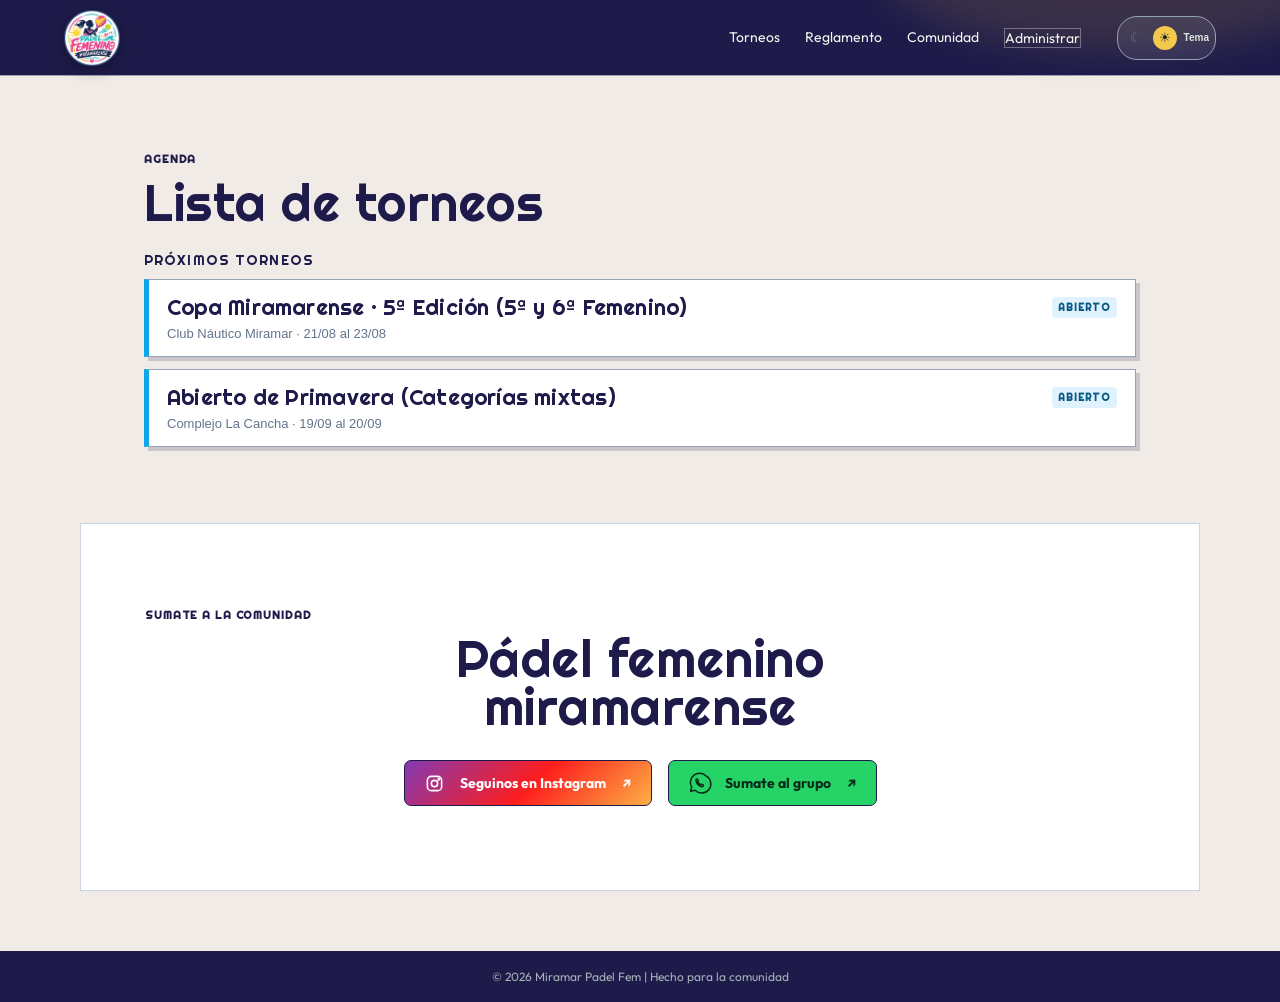
<file: index.html>
<!doctype html>
<html lang="es">
  <head>
    <meta charset="UTF-8" />
    <meta name="viewport" content="width=device-width, initial-scale=1.0" />
    <meta name="description" content="Miramar Padel Fem: noticias, torneos, resultados y comunidad." />
    <meta property="og:title" content="Miramar Padel Fem" />
    <meta property="og:description" content="La comunidad del pádel femenino de Miramar." />
    <meta property="og:type" content="website" />
    <title>Miramar Padel Fem</title>
    <link rel="preconnect" href="https://fonts.googleapis.com">
    <link rel="preconnect" href="https://fonts.gstatic.com" crossorigin>
    <link href="https://fonts.googleapis.com/css2?family=Outfit:wght@400;500;600;700&family=Righteous&display=swap" rel="stylesheet">
    <script>!function(){try{var t=localStorage.getItem('theme');document.documentElement.dataset.theme=t||(matchMedia('(prefers-color-scheme: dark)').matches?'dark':'light')}catch(e){document.documentElement.dataset.theme='light'}}()</script>
    <link rel="stylesheet" href="styles.css" />
    <link rel="stylesheet" href="mobile.css" />
    <link rel="stylesheet" href="retro-theme.css" />
  </head>
  <body>
    <header class="site-header">
      <div class="header__glow"></div>
      <a class="brand" href="#inicio" aria-label="Miramar Pádel Femenino, inicio">
        <img class="brand__logo" src="logo-cropped.png" alt="Miramar Pádel Femenino" />
      </a>
      <nav class="main-nav" aria-label="Navegación principal">
        <a href="#torneos">Torneos</a><a href="reglamento_oficial_continuo.pdf" target="_blank" rel="noopener">Reglamento</a><a href="#comunidad">Comunidad</a><a class="admin-access" href="admin.html">Administrar</a>
      </nav>
      <button class="theme-toggle" type="button" aria-label="Cambiar tema" aria-pressed="false"><span class="theme-icon theme-icon--moon">☾</span><span class="theme-icon theme-icon--sun">☀</span><span class="theme-label">Tema</span></button><button class="menu-button" type="button" aria-label="Abrir menú">☰</button>
    </header>

    <main id="inicio">
      <section id="torneos" class="section section--tournaments">
        <div class="section-heading"><div><p class="kicker">AGENDA</p><h2>Lista de torneos</h2></div></div>
        <div class="tournament-list" id="tournament-list"></div>
      </section>

      <section id="comunidad" class="community"><p class="kicker">SUMATE A LA COMUNIDAD</p><h2>Pádel femenino<br />miramarense</h2><div class="community__actions"><a class="button button--instagram" href="https://www.instagram.com/padelfemeninomiramarense/" target="_blank" rel="noreferrer" aria-label="Seguinos en Instagram: @padelfemeninomiramarense"><svg aria-hidden="true" viewBox="0 0 24 24"><rect x="3" y="3" width="18" height="18" rx="5"/><circle cx="12" cy="12" r="4"/><circle cx="17.5" cy="6.5" r="1"/></svg>Seguinos en Instagram <span>↗</span></a><a class="button button--whatsapp" href="https://chat.whatsapp.com/DDPuQjg8KxZAtFpxF5u22q" target="_blank" rel="noreferrer" aria-label="Sumate al grupo de WhatsApp"><svg aria-hidden="true" viewBox="0 0 24 24"><path d="M20.5 3.5A11 11 0 0 0 3.2 16.8L2 22l5.3-1.2A11 11 0 1 0 20.5 3.5Z"/><path d="M8.5 7.8c.2-.5.4-.5.7-.5h.6c.2 0 .4.1.5.4l.8 1.8c.1.2.1.4 0 .6l-.5.7c.7 1.4 1.8 2.5 3.2 3.2l.7-.5c.2-.1.4-.1.6 0l1.8.8c.3.1.4.3.4.5v.6c0 .3-.1.5-.5.7-.6.3-1.4.4-2.3.1-2.8-.9-5-3.1-5.9-5.9-.3-.9-.2-1.7.1-2.3Z"/></svg>Sumate al grupo <span>↗</span></a></div></section>
    </main>
    <footer><span>© 2026 Miramar Padel Fem | Hecho para la comunidad</span></footer><dialog id="tournament-dialog" class="tournament-dialog"><button class="dialog__close" aria-label="Cerrar">×</button><p class="kicker">TORNEO</p><h2 id="dialog-title"></h2><div id="detail-pages" class="detail-pages"></div></dialog>
<script src="vendor/supabase.js"></script><script src="tournament-engine.js"></script><script src="app.js"></script><script src="public-results.js"></script><script src="mobile-ui.js"></script>
  </body>
</html>
</file>
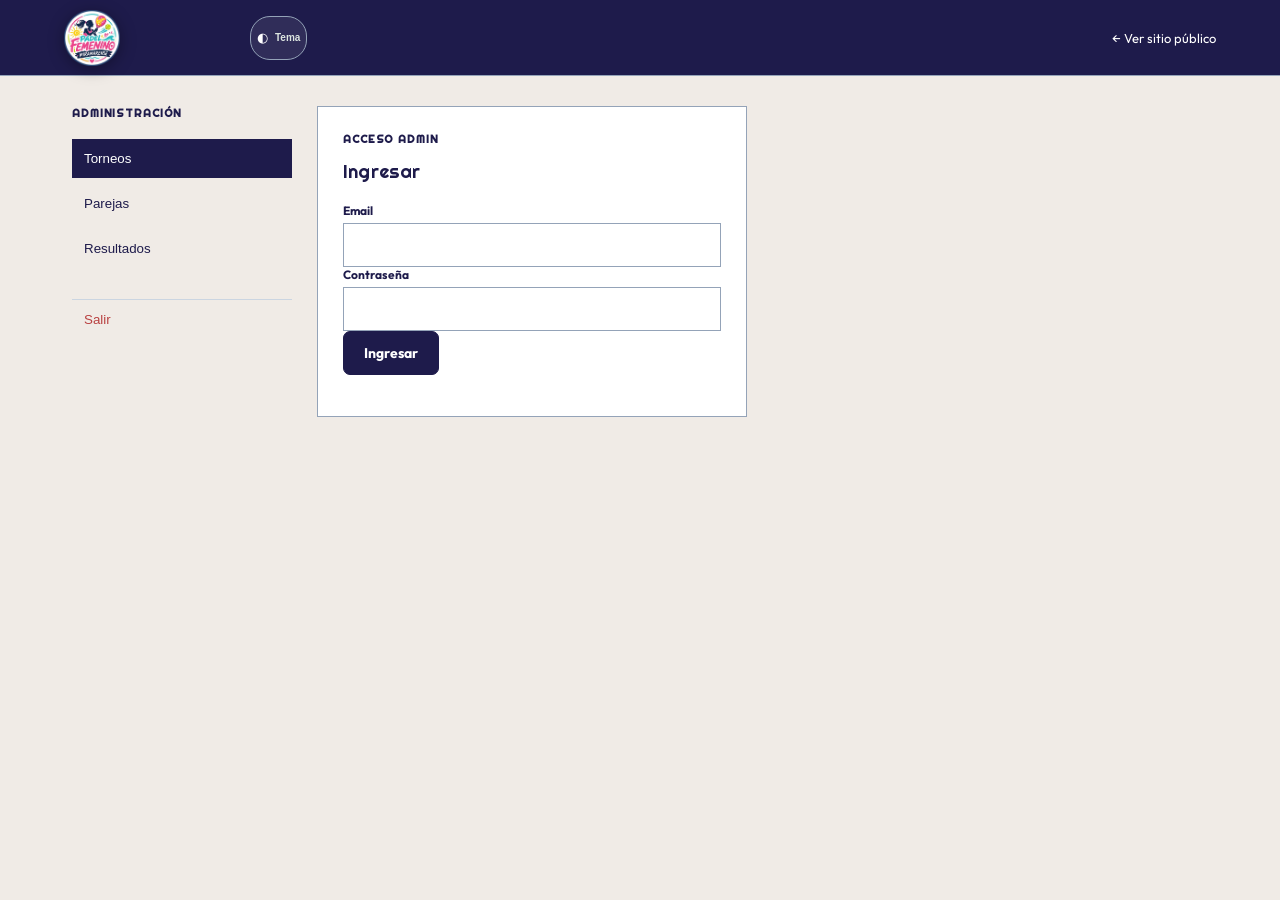
<file: admin.html>
<!doctype html><html lang="es"><head><meta charset="UTF-8"><meta name="viewport" content="width=device-width,initial-scale=1.0"><title>Admin · Miramar Pádel Femenino</title><link rel="preconnect" href="https://fonts.googleapis.com"><link rel="preconnect" href="https://fonts.gstatic.com" crossorigin><link href="https://fonts.googleapis.com/css2?family=Outfit:wght@400;500;600;700&family=Righteous&display=swap" rel="stylesheet"><script>!function(){try{var t=localStorage.getItem('theme');document.documentElement.dataset.theme=t||(matchMedia('(prefers-color-scheme: dark)').matches?'dark':'light')}catch(e){document.documentElement.dataset.theme='light'}}()</script><link rel="stylesheet" href="styles.css"><link rel="stylesheet" href="admin.css"><link rel="stylesheet" href="results.css"><link rel="stylesheet" href="retro-theme.css"></head><body class="admin-page"><header class="site-header"><a class="brand" href="index.html"><img class="brand__logo" src="logo-cropped.png" alt="Miramar Pádel Femenino"></a><button id="admin-theme-toggle" class="theme-toggle" type="button" aria-pressed="false" aria-label="Cambiar tema">◐ <span class="theme-label">Tema</span></button><a class="admin-back" href="index.html">← Ver sitio público</a></header><main class="admin-layout"><aside class="admin-sidebar"><p class="kicker">ADMINISTRACIÓN</p><button class="admin-tab active" data-tab="tournaments">Torneos</button><button class="admin-tab" data-tab="pairs">Parejas</button><button class="admin-tab" data-tab="results">Resultados</button><button id="signout" class="admin-signout">Salir</button></aside><section id="admin-app" class="admin-workspace"></section></main><dialog id="result-confirm-dialog" class="result-confirm-dialog" aria-labelledby="result-confirm-title"><h2 id="result-confirm-title">Confirmar resultado</h2><p id="result-confirm-details"></p><form method="dialog"><button class="button button--cancel" value="cancel">Volver a editar</button><button class="button button--primary" type="button" data-confirm-result>Confirmar resultado</button></form></dialog><dialog id="tournament-modal" class="tournament-dialog"></dialog><dialog id="match-modal" class="tournament-dialog"></dialog><dialog id="results-modal" class="tournament-dialog"></dialog><dialog id="player-modal" class="tournament-dialog"></dialog><script src="vendor/supabase.js"></script><script src="tournament-engine.js"></script><script src="admin.js"></script></body></html>
</file>
<file: styles.css>
@import url('https://fonts.googleapis.com/css2?family=DM+Sans:wght@400;500;600;700&family=Playfair+Display:ital,wght@0,700;0,800;1,700;1,800&display=swap');
@import url('results.css');
@import url('public.css');
:root{--ink:#0d1b2a;--green:#19784a;--green-light:#2ca968;--gold:#d4af37;--cream:#f6f5f0;--paper:#fff;--muted:#64706a;--line:#dfe5dd}*{box-sizing:border-box}html{scroll-behavior:smooth}body{margin:0;background:var(--cream);color:var(--ink);font-family:'DM Sans',sans-serif}.site-header{min-height:76px;padding:0 max(22px,5vw);background:var(--ink);display:flex;align-items:center;gap:36px;color:#fff;position:relative;overflow:hidden}.header__glow{position:absolute;width:480px;height:180px;right:-80px;top:-130px;border-radius:50%;background:#d4af3726;filter:blur(18px)}.brand{color:white;text-decoration:none;display:flex;align-items:center;gap:9px;line-height:.9;font-size:13px;font-weight:600;letter-spacing:.12em;z-index:1}.brand strong{color:var(--gold);font-size:18px;letter-spacing:.06em}.brand__ball{font-size:33px;color:var(--gold);text-shadow:0 0 16px #d4af3777}.main-nav{margin-left:auto;display:flex;gap:25px;z-index:1}.main-nav a,footer a{color:#f5f5ef;text-decoration:none;font-size:14px}.main-nav a:hover{color:var(--gold)}.menu-button{display:none;margin-left:auto;background:none;border:0;color:white;font-size:22px}.hero{max-width:1160px;margin:auto;padding:90px max(22px,5vw) 78px;position:relative;overflow:hidden}.kicker{font-size:11px;font-weight:700;letter-spacing:.16em;color:var(--green);margin:0 0 13px}.hero h1,.section h2,.community h2{font-family:'Playfair Display',serif;font-size:clamp(45px,7vw,82px);line-height:.94;margin:0;letter-spacing:-.045em}.hero h1 em{color:var(--green);font-weight:700}.hero__intro{max-width:445px;color:var(--muted);font-size:17px;line-height:1.6;margin:28px 0}.button{min-height:44px;display:inline-flex;align-items:center;justify-content:center;gap:16px;border-radius:3px;padding:12px 20px;font-weight:700;text-decoration:none;font-size:14px;transition:.2s}.button--primary{background:var(--green);color:white}.button--primary:hover{background:var(--green-light);transform:translateY(-2px)}.button--outline{border:1px solid var(--green);color:var(--green)}.button--outline:hover{background:var(--green);color:white}.button--small{min-height:44px;padding:8px 16px;font-size:13px;border-radius:4px;font-weight:700;cursor:pointer;border:1px solid transparent;display:inline-flex;align-items:center;justify-content:center}.button--blue{background:#1976d2;border:1px solid #1565c0;color:#fff}.button--blue:hover{background:#1565c0;color:#fff}.button--blue-outline{background:color-mix(in srgb,#1976d2 12%,var(--paper));border:1px solid #1976d2;color:#1976d2}.button--blue-outline:hover{background:#1976d2;color:#fff}.button--cancel{background:transparent;border:1px solid var(--muted);color:var(--muted)}.button--cancel:hover{background:var(--muted);color:#fff}.hero__court{position:absolute;right:-120px;top:55px;width:530px;height:400px;border:2px solid #19784a20;border-radius:50%;transform:rotate(-25deg)}.hero__court span{position:absolute;background:#19784a18}.hero__court span:nth-child(1){height:100%;width:2px;left:50%}.hero__court span:nth-child(2){width:100%;height:2px;top:50%}.hero__court span:nth-child(3){width:65%;height:65%;border:2px solid #19784a18;border-radius:50%;background:none;left:17.5%;top:17.5%}.edition-bar{background:var(--ink);color:white;display:flex;justify-content:center;gap:min(9vw,120px);padding:20px;position:relative}.edition-bar p{margin:0;font-size:14px}.edition-bar span{display:block;color:var(--gold);font-size:10px;letter-spacing:.1em;margin-bottom:5px}.section{max-width:1160px;margin:auto;padding:92px max(22px,5vw)}.section-heading{display:flex;align-items:end;justify-content:space-between;gap:20px;margin-bottom:30px}.section-heading h2,.results-section h2{font-size:43px}.section-heading a{color:var(--green);font-size:14px;font-weight:700}.feature-tournament{background:white;box-shadow:0 4px 22px #0d1b2a0c;border-top:4px solid var(--green);padding:30px;display:grid;grid-template-columns:115px 1fr auto;gap:27px;align-items:center}.feature-tournament__date{display:flex;align-items:center;gap:12px;color:var(--green);border-right:1px solid var(--line)}.feature-tournament__date b{font-family:'Playfair Display',serif;font-size:58px}.feature-tournament__date span{font-size:12px;font-weight:700;line-height:1.3}.tag{font-size:10px;letter-spacing:.1em;font-weight:700;padding:5px 7px}.tag--open{background:#e7f6e9;color:var(--green)}.feature-tournament h3,.news-card h3{font-family:'Playfair Display',serif;font-size:28px;margin:10px 0 7px;letter-spacing:-.02em}.feature-tournament p{color:var(--muted);margin:0}.feature-tournament ul{display:flex;gap:16px;padding:0;margin:16px 0 0;list-style:none;flex-wrap:wrap;font-size:12px;font-weight:600}.feature-tournament li::before{content:'●';color:var(--gold);margin-right:5px}.news-section{padding-top:15px}.news-grid{display:grid;grid-template-columns:1.45fr 1fr 1fr;gap:16px}.news-card{background:white}.news-card__image{height:205px;position:relative}.news-card--lead .news-card__image{height:290px}.image--players{background:linear-gradient(145deg,#163725,#288353 58%,#d4af37);}.image--players span{position:absolute;left:15px;bottom:15px;background:var(--gold);padding:6px 9px;font-size:10px;font-weight:700}.image--court{background:linear-gradient(130deg,#0d1b2a 0 43%,#25a868 43% 51%,#113e29 51%);}.image--sunset{background:linear-gradient(155deg,#d4af37,#ea9b4a 45%,#1a7a4a 46%,#0d1b2a)}.news-card__body{padding:17px}.news-card__body p{font-size:10px;letter-spacing:.08em;color:var(--muted);font-weight:700;margin:0}.news-card h3{font-size:22px;line-height:1.08;margin:10px 0 18px}.news-card a{color:var(--green);font-size:13px;font-weight:700}.results-section{background:var(--ink);max-width:none;color:white;display:grid;grid-template-columns:1fr 1.2fr;gap:60px;padding-left:max(22px,calc((100vw - 1040px)/2));padding-right:max(22px,calc((100vw - 1040px)/2))}.results-section .kicker{color:var(--gold)}.results-section h2{color:white}.results-section>div>p:last-child{color:#b7c2ca}.podium{display:grid;grid-template-columns:1fr 1fr;gap:13px}.podium article{background:#ffffff0d;border:1px solid #ffffff22;padding:20px}.podium span{font-family:'Playfair Display',serif;color:var(--gold);font-size:36px}.podium p{color:#d2d9d2;font-size:12px}.podium h3{font-family:'Playfair Display',serif;font-size:25px;margin:7px 0}.podium small{color:var(--gold);font-weight:700;font-size:10px;letter-spacing:.12em}.community{max-width:1160px;margin:auto;padding:110px max(22px,5vw);text-align:center}.community h2{font-size:52px;margin-bottom:29px}.community .kicker{color:var(--gold)}footer{background:#0a1622;color:#a6b1b8;padding:24px max(22px,5vw);display:flex;justify-content:space-between;font-size:12px}footer a{color:var(--gold)}@media(max-width:720px){.main-nav{display:none}.menu-button{display:block}.hero{padding-top:65px}.hero__court{opacity:.6}.edition-bar{justify-content:flex-start;gap:20px;overflow:auto}.edition-bar p{min-width:145px}.section{padding-top:65px;padding-bottom:65px}.feature-tournament{grid-template-columns:1fr;gap:18px}.feature-tournament__date{border:0}.news-grid,.results-section{grid-template-columns:1fr}.news-card--lead .news-card__image{height:230px}.section-heading{align-items:start;flex-direction:column}.community{padding:80px 22px}.community h2{font-size:43px}footer{gap:12px;flex-wrap:wrap}}
.theme-toggle{background:#ffffff14;border:1px solid #ffffff44;border-radius:20px;color:white;padding:7px 10px;z-index:1;cursor:pointer}.tournament-list{display:grid;gap:16px}.tournament-dialog{width:min(100%,760px);padding:0;border:0;background:var(--cream);color:var(--ink)}.tournament-dialog::backdrop{background:#07111ddd}.tournament-dialog> .kicker,.tournament-dialog>h2{margin-left:25px;margin-right:25px}.tournament-dialog>.kicker{margin-top:38px}.tournament-dialog>h2{font-family:'Playfair Display',serif;font-size:34px;line-height:1;margin-top:0}.dialog__close{position:absolute;right:15px;top:12px;border:0;background:none;font-size:32px;color:var(--ink);cursor:pointer}.detail-pages{display:flex;overflow-x:auto;scroll-snap-type:x mandatory;margin-top:25px}.detail-pages section{min-width:100%;scroll-snap-align:start;padding:25px 25px 40px;border-top:1px solid var(--line)}.detail-pages h3{font-family:'Playfair Display',serif;font-size:27px;margin:10px 0}.detail-pages p{line-height:1.7;color:var(--muted)}.pairs-list{list-style:none;padding:0}.pairs-list li{padding:13px 0;border-bottom:1px solid var(--line)}.pairs-list b{color:var(--green);display:inline-block;width:35px}@media(max-width:720px){.theme-toggle{margin-left:auto}.menu-button{margin-left:0}}
html[data-theme='dark']{--cream:#101b1c;--paper:#182627;--ink:#edf2ed;--muted:#b5c2bb;--line:#30423e}html[data-theme='dark'] .feature-tournament,html[data-theme='dark'] .news-card{background:var(--paper)}html[data-theme='dark'] .tournament-dialog{background:var(--cream)}html[data-theme='dark'] .dialog__close{color:var(--ink)}
.brand__logo{display:block;width:150px;max-height:56px;object-fit:contain;object-position:left center;filter:drop-shadow(0 3px 8px rgba(0,0,0,.35))}@media(max-width:420px){.brand__logo{width:126px;max-height:50px}}
/* Dark theme contrast corrections */
html[data-theme='dark'] .hero,html[data-theme='dark'] .section,html[data-theme='dark'] .community{color:var(--ink)}
html[data-theme='dark'] .feature-tournament,html[data-theme='dark'] .news-card{background:#182627;color:#edf2ed;box-shadow:0 4px 22px #00000040}
html[data-theme='dark'] .feature-tournament h3,html[data-theme='dark'] .news-card h3,html[data-theme='dark'] .feature-tournament li{color:#edf2ed}
html[data-theme='dark'] .feature-tournament p,html[data-theme='dark'] .news-card__body p,html[data-theme='dark'] .detail-pages p{color:#b5c2bb}
html[data-theme='dark'] .news-card a,html[data-theme='dark'] .section-heading a,html[data-theme='dark'] .button--outline{color:#70df9f}
html[data-theme='dark'] .button--outline{border-color:#70df9f}
html[data-theme='dark'] .tag--open{background:#173d2a;color:#91ecb5}
html[data-theme='dark'] .tournament-dialog{background:#101b1c;color:#edf2ed}
html[data-theme='dark'] .tournament-dialog .kicker,html[data-theme='dark'] .detail-pages small{color:#91ecb5}
html[data-theme='dark'] .dialog__close{color:#edf2ed}
html[data-theme='dark'] .pairs-list li{border-color:#30423e;color:#edf2ed}
html[data-theme='dark'] .community .kicker{color:#e8cc6a}
/* Explicit toggle state and high-priority dark contrast */
.theme-toggle{display:flex;align-items:center;gap:5px}.theme-icon{width:24px;height:24px;display:grid;place-items:center;border-radius:50%;color:#aab6b3;transition:.2s}.theme-label{font-size:10px;font-weight:700;margin-left:2px;color:#dce5e0}.theme-toggle[aria-pressed='false'] .theme-icon--sun{background:#f3c84b;color:#182026}.theme-toggle[aria-pressed='true'] .theme-icon--moon{background:#70df9f;color:#10201a}.theme-toggle[aria-pressed='true'] .theme-icon--sun,.theme-toggle[aria-pressed='false'] .theme-icon--moon{opacity:.45}
html[data-theme='dark'] body{background:#101b1c!important;color:#edf2ed!important}html[data-theme='dark'] .feature-tournament,html[data-theme='dark'] .news-card,html[data-theme='dark'] .tournament-dialog{background:#182627!important;color:#edf2ed!important}html[data-theme='dark'] .feature-tournament h3,html[data-theme='dark'] .news-card h3,html[data-theme='dark'] .news-card__body,html[data-theme='dark'] .feature-tournament__content,html[data-theme='dark'] .detail-pages section{color:#edf2ed!important}html[data-theme='dark'] .feature-tournament p,html[data-theme='dark'] .news-card__body p,html[data-theme='dark'] .detail-pages p{color:#b5c2bb!important}html[data-theme='dark'] .section-heading a,html[data-theme='dark'] .news-card a,html[data-theme='dark'] .button--outline{color:#91ecb5!important}
/* Dark mode: dark surfaces only. Keep the structural ink token dark. */
html[data-theme='dark']{--ink:#0d1b2a!important;--cream:#101b1c!important;--paper:#182627!important;--muted:#b5c2bb!important;--line:#30423e!important}
html[data-theme='dark'] body,html[data-theme='dark'] .hero,html[data-theme='dark'] .section,html[data-theme='dark'] .community{background:#101b1c!important;color:#edf2ed!important}
html[data-theme='dark'] .site-header,html[data-theme='dark'] .edition-bar,html[data-theme='dark'] .results-section,html[data-theme='dark'] footer{background:#0d1b2a!important;color:#edf2ed!important}
html[data-theme='dark'] .feature-tournament,html[data-theme='dark'] .news-card,html[data-theme='dark'] .tournament-dialog{background:#182627!important;color:#edf2ed!important}
html[data-theme='dark'] .hero h1,html[data-theme='dark'] .section h2,html[data-theme='dark'] .community h2,html[data-theme='dark'] .feature-tournament h3,html[data-theme='dark'] .news-card h3,html[data-theme='dark'] .detail-pages h3,html[data-theme='dark'] .detail-pages section{color:#edf2ed!important}
html[data-theme='dark'] .hero__intro,html[data-theme='dark'] .feature-tournament p,html[data-theme='dark'] .news-card__body p,html[data-theme='dark'] .detail-pages p{color:#b5c2bb!important}
/* Button variants must always define their own surface; never inherit browser white. */
.button--outline{background:transparent!important}
html[data-theme='dark'] .button--primary{background:#19784a!important;color:#fff!important;border-color:#19784a!important}
html[data-theme='dark'] .button--primary:hover{background:#2ca968!important;color:#07120d!important}
html[data-theme='dark'] .button--outline{background:#0d1b2a!important;color:#91ecb5!important;border-color:#70df9f!important}
html[data-theme='dark'] .button--outline:hover{background:#19784a!important;color:#fff!important;border-color:#19784a!important}
html[data-theme='dark'] .theme-toggle{background:#0d1b2a!important;color:#fff!important;border-color:#49645c!important}
.registration-page{padding:24px 25px 40px}.registration-page h3{font-family:'Playfair Display',serif;font-size:28px;margin:8px 0}.registration-page p{color:var(--muted)}.registration-page form{display:grid;gap:16px}.player-fields{display:grid;grid-template-columns:1fr 1fr;gap:10px;padding:15px;border:1px solid var(--line)}.player-fields h4{grid-column:1/-1;margin:0;color:var(--green)}.player-fields label,.contact-field{font-size:12px;font-weight:700;display:grid;gap:5px}.player-fields input,.contact-field input{min-height:42px;border:1px solid var(--line);padding:9px;background:var(--paper);color:var(--ink)}.contact-field{max-width:310px}@media(max-width:500px){.player-fields{grid-template-columns:1fr}}html[data-theme='dark'] .player-fields input,html[data-theme='dark'] .contact-field input{background:#0d1b2a;color:#edf2ed;border-color:#49645c}
.admin-access{background:transparent;border:1px solid #ffffff55;color:#fff;min-height:36px;padding:7px 11px;cursor:pointer;z-index:1}.admin-dialog{width:min(100%,760px);padding:0;border:0;background:var(--cream);color:var(--ink)}.admin-dialog::backdrop{background:#07111ddd}.admin-close{position:absolute;right:15px;top:12px;border:0;background:none;font-size:30px;color:inherit;cursor:pointer}.admin-screen{padding:32px 25px}.admin-screen h2{font-family:'Playfair Display',serif;font-size:32px;margin:5px 0 22px}.admin-screen form{display:grid;gap:12px}.admin-screen label{display:grid;gap:5px;font-size:12px;font-weight:700}.admin-screen input,.admin-screen textarea{min-height:42px;border:1px solid var(--line);padding:9px;background:var(--paper);color:var(--ink);font:inherit}.admin-form{grid-template-columns:1fr 1fr}.admin-form__wide,.admin-form .button,.admin-message{grid-column:1/-1}.admin-form small{font-weight:400;color:var(--muted)}.admin-message{margin:0;color:#bf3d3d}.admin-screen__head{display:flex;justify-content:space-between;gap:15px;align-items:start}.admin-list{margin-top:30px;border-top:1px solid var(--line);padding-top:18px}.admin-list article{display:flex;justify-content:space-between;gap:15px;padding:13px 0;border-bottom:1px solid var(--line)}.admin-list b,.admin-list span{display:block}.admin-list span{font-size:12px;color:var(--muted);margin-top:4px}.admin-list button{background:transparent;border:1px solid #c54b4b;color:#c54b4b;padding:6px 9px;cursor:pointer;height:34px}@media(max-width:500px){.admin-form{grid-template-columns:1fr}.admin-access{margin-left:auto}}html[data-theme='dark'] .admin-dialog{background:#182627;color:#edf2ed}html[data-theme='dark'] .admin-screen input,html[data-theme='dark'] .admin-screen textarea{background:#0d1b2a;color:#edf2ed;border-color:#49645c}
.admin-page{min-height:100vh}.admin-back{margin-left:auto;color:#fff;text-decoration:none;font-size:13px}.admin-layout{max-width:1180px;margin:auto;display:grid;grid-template-columns:220px 1fr;gap:25px;padding:30px 22px}.admin-sidebar{display:flex;flex-direction:column;gap:6px}.admin-tab,.admin-signout{background:transparent;border:0;text-align:left;padding:12px;cursor:pointer;color:var(--ink)}.admin-tab.active{background:var(--green);color:white}.admin-signout{margin-top:25px;border-top:1px solid var(--line);color:#b94141}.admin-workspace{display:grid;gap:18px}.admin-card{background:var(--paper);padding:25px;border:1px solid var(--line)}.admin-card h1,.admin-card h2{font-family:"Playfair Display",serif;margin:6px 0 20px}.admin-card label{display:grid;gap:5px;font-size:12px;font-weight:700}.admin-card input,.admin-card textarea{padding:10px;border:1px solid var(--line);background:var(--cream);color:var(--ink);font:inherit}.admin-grid{display:grid;grid-template-columns:1fr 1fr;gap:12px}.admin-grid .wide,.admin-grid .button,.form-message{grid-column:1/-1}.admin-row{display:flex;justify-content:space-between;padding:12px 0;border-top:1px solid var(--line)}.admin-row b,.admin-row span{display:block}.admin-row span{font-size:12px;color:var(--muted)}.admin-row button{height:34px}.login-card{max-width:430px}@media(max-width:700px){.admin-layout{grid-template-columns:1fr;padding:18px}.admin-sidebar{flex-direction:row;overflow:auto}.admin-tab{white-space:nowrap}.admin-signout{margin:0}.admin-grid{grid-template-columns:1fr}}html[data-theme="dark"] .admin-card{background:#182627;color:#edf2ed}html[data-theme="dark"] .admin-tab{color:#edf2ed}html[data-theme="dark"] .admin-card input,html[data-theme="dark"] .admin-card textarea{background:#0d1b2a;color:#edf2ed}
.site-header{min-height:68px;gap:8px;overflow:visible;padding:0 16px}.brand{min-width:0}.brand__logo{width:126px;max-height:48px}.admin-access,.theme-toggle,.menu-button{min-width:44px;min-height:44px;display:inline-flex;align-items:center;justify-content:center}.admin-access{font-size:12px;padding:8px}.theme-toggle{padding:6px}.theme-label{display:none}.menu-button{margin-left:0;background:transparent;border:1px solid #ffffff55;border-radius:50%;color:#fff;font-size:24px;line-height:1;z-index:3}.main-nav{display:none}.main-nav.is-open{position:absolute;z-index:2;top:calc(100% + 8px);left:12px;right:12px;display:grid;gap:4px;padding:10px;background:var(--ink);border:1px solid #ffffff33;box-shadow:0 12px 30px #0007}.main-nav.is-open a{display:flex;align-items:center;min-height:44px;padding:0 12px;border-radius:4px;font-size:16px}.main-nav.is-open a:focus-visible,.main-nav.is-open a:hover{background:#ffffff18;color:var(--gold)}.hero{padding:56px 22px 52px}.hero h1,.section h2,.community h2{font-size:clamp(2.7rem,13vw,4rem)}.hero__intro{font-size:16px}.hero__court{opacity:.36;right:-255px;top:0}.edition-bar{justify-content:flex-start;gap:18px;overflow-x:auto;padding:18px 22px;scroll-snap-type:x mandatory}.edition-bar p{min-width:150px;scroll-snap-align:start}.section{padding:56px 22px}.section-heading{align-items:flex-start;flex-direction:column;margin-bottom:24px}.feature-tournament{grid-template-columns:1fr;gap:16px;padding:22px}.feature-tournament__date{border:0}.feature-tournament .button{width:100%}.news-grid,.results-section{grid-template-columns:1fr}.results-section{gap:32px;padding:56px 22px}.community{padding:64px 22px}.community .button{width:100%}footer{gap:12px;flex-direction:column;padding:24px 22px}.player-fields{grid-template-columns:1fr}.player-fields input,.contact-field input,.admin-screen input,.admin-screen textarea,.admin-card input,.admin-card select,.admin-card textarea{min-height:44px;font-size:16px}button:focus-visible,a:focus-visible,input:focus-visible,select:focus-visible,textarea:focus-visible{outline:3px solid var(--gold);outline-offset:3px}
@media (min-width:721px){.site-header{min-height:76px;padding:0 max(22px,5vw);gap:36px}.brand__logo{width:150px;max-height:56px}.main-nav{display:flex;margin-left:auto;gap:25px}.menu-button{display:none}.theme-label{display:inline}.hero{padding:90px max(22px,5vw) 78px}.edition-bar{justify-content:center}.section{padding:92px max(22px,5vw)}.section-heading{align-items:end;flex-direction:row}.feature-tournament{grid-template-columns:115px 1fr auto;gap:27px;padding:30px}.feature-tournament__date{border-right:1px solid var(--line)}.feature-tournament .button{width:auto}.news-grid{grid-template-columns:1.45fr 1fr 1fr}.results-section{grid-template-columns:1fr 1.2fr;padding-left:max(22px,calc((100vw - 1040px)/2));padding-right:max(22px,calc((100vw - 1040px)/2))}.community{padding:110px max(22px,5vw)}.community .button{width:auto}footer{flex-direction:row;padding:24px max(22px,5vw)}}
</file>
<file: mobile.css>
/* Correcciones mobile-first cargadas después de la hoja heredada. */
.site-header{min-height:68px;gap:8px;overflow:visible;padding:0 16px;z-index:10}.brand__logo{width:126px;max-height:48px}.admin-access,.theme-toggle,.menu-button{min-width:44px;min-height:44px;display:inline-flex;align-items:center;justify-content:center}.admin-access{padding:8px;font-size:12px}.theme-toggle{padding:6px}.theme-label{display:none}.menu-button{margin-left:0;background:transparent;border:1px solid #ffffff55;border-radius:50%;color:#fff;font-size:24px;line-height:1;z-index:30}.main-nav{display:none}.site-header:focus-within .main-nav,.main-nav.is-open{position:absolute;z-index:20;top:calc(100% + 8px);left:12px;right:12px;display:grid;gap:4px;padding:10px;background:#0d1b2a;border:1px solid #ffffff33;box-shadow:0 12px 30px #0007}.main-nav.is-open a,.site-header:focus-within .main-nav a{display:flex;align-items:center;min-height:44px;padding:0 12px;border-radius:4px;font-size:16px}.main-nav a:focus-visible{outline:3px solid #d4af37;outline-offset:3px}.hero{padding:56px 22px 52px}.hero h1,.section h2,.community h2{font-size:clamp(2.7rem,13vw,4rem)}.hero__court{opacity:.36;right:-255px;top:0}.section{padding:56px 22px}.feature-tournament{grid-template-columns:1fr;gap:16px;padding:22px}.feature-tournament .button,.community .button{width:100%}.news-grid,.results-section{grid-template-columns:1fr}.results-section{gap:32px;padding:56px 22px}.player-fields{grid-template-columns:1fr}.player-fields input,.contact-field input{min-height:44px;font-size:16px}
.site-header:focus-within .main-nav:not(.is-open){display:none}.main-nav.is-open .admin-access{justify-content:flex-start;width:100%;border:0;background:transparent;color:#fff;font-size:16px}.main-nav.is-open .admin-access:hover,.main-nav.is-open .admin-access:focus-visible{background:#ffffff18;color:#d4af37}
@media (min-width:721px){.site-header{min-height:76px;padding:0 max(22px,5vw);gap:36px}.brand__logo{width:150px;max-height:56px}.theme-label{display:inline}.menu-button{display:none}.main-nav{display:flex;position:static;margin-left:auto;gap:25px;padding:0;background:transparent;border:0;box-shadow:none}.main-nav a{display:block;min-height:auto;padding:0;font-size:14px}.hero{min-height:390px;display:flex;flex-direction:column;justify-content:center;padding:90px max(22px,5vw) 78px}.hero__court{opacity:1;right:-120px;top:55px}.section{padding:76px max(22px,5vw)}.section--tournaments{max-width:1120px}.feature-tournament{grid-template-columns:minmax(0,1fr) auto;gap:32px;padding:30px 34px;align-items:center}.feature-tournament h3{font-size:clamp(25px,2.2vw,34px)}.feature-tournament .button,.community .button{width:auto}.community{max-width:1120px;margin:0 auto 60px;padding:84px max(22px,5vw);border:1px solid var(--line);background:var(--paper)}.news-grid{grid-template-columns:1.45fr 1fr 1fr}.results-section{grid-template-columns:1fr 1.2fr;padding:92px max(22px,calc((100vw - 1040px)/2))}.player-fields{grid-template-columns:1fr 1fr}}
html,body{width:100%;max-width:100%;overflow-x:hidden}img,svg{max-width:100%;height:auto}.app-main,.section,.hero,.feature-tournament,.news-card,.results-section,.community,footer{min-width:0}.main-nav{max-width:calc(100vw - 24px)}
.community__actions{width:min(100%,360px);display:flex;flex-direction:column;gap:16px;margin:0 auto}.community__actions .button{width:100%;justify-content:center}.button--whatsapp{background:#25D366;color:#062b18}.button--whatsapp:hover{background:#1eb85a;color:#062b18;transform:translateY(-2px)}.button--whatsapp svg{width:20px;height:20px;flex:0 0 20px;overflow:visible;fill:none;stroke:currentColor;stroke-width:1.8}

/* Home: agenda compacta. Cada torneo ocupa exactamente dos renglones. */
.section-heading h2,.community h2{font-size:clamp(2rem,9vw,2.65rem)}
.tournament-list{display:grid;gap:30px}.tournament-home-section{display:grid;gap:10px}.tournament-home-section>h3{margin:0;font-size:14px;font-weight:800;letter-spacing:.09em;text-transform:uppercase;color:var(--ink)}.tournament-home-section__list{display:grid;gap:10px}.tournament-list__empty{color:var(--muted)}
.tournament-card{background:var(--paper);border:1px solid var(--line);border-left:4px solid var(--green);box-shadow:0 3px 14px #0d1b2a0a}.tournament-card>button{width:100%;min-height:72px;display:grid;gap:5px;padding:12px 14px;border:0;background:transparent;color:var(--ink);text-align:left;cursor:pointer}.tournament-card__top{display:flex;align-items:center;gap:9px;min-width:0}.tournament-card__top strong{min-width:0;flex:1;overflow:hidden;text-overflow:ellipsis;white-space:nowrap;font-family:'Playfair Display',serif;font-size:18px;line-height:1.2}.tournament-card__meta{overflow:hidden;text-overflow:ellipsis;white-space:nowrap;color:var(--muted);font-size:13px}.tournament-card .card-status{flex:0 0 auto;font-size:10px;padding:4px 6px}.tournament-card>button:active{transform:translateY(1px)}
html[data-theme='dark'] .tournament-card{background:#182627;border-color:#30423e;border-left-color:#4fc77f}html[data-theme='dark'] .tournament-card>button,html[data-theme='dark'] .tournament-home-section>h3{color:#edf2ed!important}
@media (min-width:721px){.section-heading h2,.community h2{font-size:clamp(2.45rem,4vw,3.35rem)}.tournament-list{gap:38px}.tournament-home-section__list{gap:12px}.tournament-card>button{min-height:76px;padding:14px 18px}.tournament-card__top strong{font-size:22px}.community__actions{width:auto;flex-direction:row;justify-content:center}.community__actions .button{width:auto}}
.button--instagram{background:linear-gradient(135deg,#833ab4,#fd1d1d 52%,#fcb045);color:#fff}.button--instagram:hover{background:linear-gradient(135deg,#6d2e97,#d91659 52%,#e99437);transform:translateY(-2px)}.button--instagram svg{width:19px;height:19px;fill:none;stroke:currentColor;stroke-width:2}
footer{display:flex!important;justify-content:center!important;align-items:center!important;flex-direction:row!important;padding:18px 12px!important;white-space:nowrap!important;text-align:center!important;font-size:12px!important}
</file>
<file: retro-theme.css>
:root{--bg-app:#F0EBE6;--bg-surface:#FFFFFF;--border-strong:#94A3B8;--border-soft:#CBD5E1;--text-primary:#1E1B4B;--text-secondary:#64748B;--primary:#1E1B4B;--primary-contrast:#FFFFFF;--accent:#E11D48;--accent-contrast:#FFFFFF;--th-bg:#1E1B4B;--th-text:#FFFFFF;--table-zebra:#F8FAFC;--bubble-bg:#FAF5FF;--bubble-border:#1E1B4B;--ink:var(--text-primary);--cream:var(--bg-app);--paper:var(--bg-surface);--muted:var(--text-secondary);--line:var(--border-soft);--green:var(--primary);--green-light:#312E81;--gold:var(--accent)}
html[data-theme='dark']{--bg-app:#0B0813;--bg-surface:#161126;--border-strong:#4338CA;--border-soft:#2D234D;--text-primary:#F8FAFC;--text-secondary:#94A3B8;--primary:#00F0FF;--primary-contrast:#0B0813;--accent:#FF007F;--accent-contrast:#FFFFFF;--th-bg:#241B40;--th-text:#F8FAFC;--table-zebra:#0F0B1C;--bubble-bg:#1C1533;--bubble-border:#00F0FF;--ink:var(--text-primary)!important;--cream:var(--bg-app)!important;--paper:var(--bg-surface)!important;--muted:var(--text-secondary)!important;--line:var(--border-soft)!important;--green:var(--primary)!important;--green-light:#8B5CF6!important;--gold:var(--accent)!important}
*{border-color:var(--border-soft)}body{background:var(--bg-app)!important;color:var(--text-primary)!important;font-family:'Outfit',sans-serif!important}.site-header,footer{background:#1E1B4B!important}.site-header{border-bottom:1.5px solid var(--border-strong)}html[data-theme='dark'] .site-header,html[data-theme='dark'] footer{background:#0B0813!important}
h1,h2,h3,.section h2,.community h2,.tournament-card__top strong,.tournament-dialog>h2,.admin-card h2,.result-confirm-dialog h2{font-family:'Righteous',cursive!important;font-weight:400!important;letter-spacing:.01em}.kicker,.card-status,.tag,th,.tournament-home-section>h3{font-family:'Righteous',cursive!important;letter-spacing:.08em}
.button{min-height:44px;border:1.5px solid var(--primary);border-radius:7px;font-family:'Outfit',sans-serif;font-weight:700}.button--primary,.button--primary:hover{background:var(--primary)!important;border-color:var(--primary)!important;color:var(--primary-contrast)!important}.button--outline{background:transparent!important;border-color:var(--primary)!important;color:var(--primary)!important}.button--outline:hover{background:var(--primary)!important;color:var(--primary-contrast)!important}.theme-toggle,.menu-button{border-color:var(--border-strong)!important}
.tournament-card{background:var(--bg-surface)!important;border:1.5px solid var(--border-strong)!important;border-left:5px solid var(--accent)!important;box-shadow:4px 4px 0 color-mix(in srgb,var(--primary) 18%,transparent)!important}.tournament-card>button{color:var(--text-primary)!important}.tournament-card__meta{color:var(--text-secondary)!important}.card-status{margin:0!important;background:var(--accent)!important;color:var(--accent-contrast)!important;border-radius:4px!important;text-transform:uppercase}.tournament-card--upcoming{border-left-color:#0EA5E9!important}.card-status--open{background:#E0F2FE!important;color:#075985!important}.tournament-card--current{border-left-color:#198754!important}.card-status--current{background:#198754!important;color:#fff!important}html[data-theme='dark'] .card-status--open{background:#075985!important;color:#E0F2FE!important}.tournament-home-section>h3,.kicker{color:var(--primary)!important}
.community>.kicker{text-align:left!important}
.tournament-dialog,.admin-card,.result-confirm-dialog,.public-fixture-group,.public-result-group,.public-playoff-round,.match-results li,.completed-match,.match-result-form{background:var(--bg-surface)!important;color:var(--text-primary)!important;border-color:var(--border-strong)!important}.tournament-dialog,.result-confirm-dialog{border:1.5px solid var(--border-strong)!important}.detail-pages section{border-color:var(--border-soft)!important}.detail-pages p,.fixture-results p,.match-results__teams b{color:var(--text-secondary)!important}
.public-table-wrap,.admin-card .table-wrap,.table-wrap{border:1.5px solid var(--border-strong)!important;border-radius:8px!important;background:var(--bg-surface)!important}.public-table-wrap table,.admin-card .table-wrap table,.table-wrap table{color:var(--text-primary)!important;font-variant-numeric:tabular-nums}.public-table-wrap th,.admin-card .table-wrap th,.table-wrap th{background:var(--th-bg)!important;color:var(--th-text)!important;border-bottom:1.5px solid var(--border-strong)!important;font-family:'Righteous',cursive!important}.public-table-wrap td,.admin-card .table-wrap td,.table-wrap td{border-color:var(--border-soft)!important;font-variant-numeric:tabular-nums}.public-table-wrap tbody tr:nth-child(even),.admin-card .table-wrap tbody tr:nth-child(even),.table-wrap tbody tr:nth-child(even){background:var(--table-zebra)!important}.public-table-wrap tbody tr:nth-child(odd),.admin-card .table-wrap tbody tr:nth-child(odd),.table-wrap tbody tr:nth-child(odd){background:var(--bg-surface)!important}
.match-results strong,.match-set--won{background:color-mix(in srgb,var(--primary) 18%,var(--bg-surface))!important;color:var(--text-primary)!important;font-variant-numeric:tabular-nums}.match-set--lost{background:color-mix(in srgb,var(--accent) 18%,var(--bg-surface))!important;color:var(--text-primary)!important;font-variant-numeric:tabular-nums}.set-score select,.admin-card input,.admin-card select,.admin-card textarea{background:var(--bg-surface)!important;color:var(--text-primary)!important;border:1.5px solid var(--border-strong)!important}
/* Soporte listo para hilos/comentarios presentes o futuros. */
.forum-thread,.forum-comment,.comment,.forum-message{background:var(--bubble-bg);border:1.5px solid var(--bubble-border);border-radius:10px;color:var(--text-primary);font-family:'Outfit',sans-serif}.forum-thread__author,.forum-comment__author,.comment__author{font-family:'Righteous',cursive}.forum-avatar,.comment-avatar{border:2px solid var(--accent)}
button:focus-visible,a:focus-visible,input:focus-visible,select:focus-visible,textarea:focus-visible,summary:focus-visible{outline:3px solid var(--accent)!important;outline-offset:3px}
</file>
<file: admin.css>
@media (max-width:700px){
  .admin-layout{padding:12px 10px;overflow-x:hidden}
  .admin-workspace{overflow-x:hidden}
  .admin-card{padding:14px 10px;overflow-x:hidden}
  .admin-sidebar{display:grid;grid-template-columns:repeat(3,minmax(0,1fr)) auto;align-items:center;gap:6px;overflow:visible}
  .admin-sidebar>.kicker{display:none}
  .admin-tab{min-height:48px;padding:12px 8px;font-size:13px;white-space:nowrap;text-align:center;font-weight:700}
  .admin-signout{min-height:48px;margin:0 0 0 auto;padding:12px 10px;border-top:0;white-space:nowrap;justify-self:end}
}

/* Secciones semánticas de formularios */
.form-section {
  display: grid;
  gap: 12px;
  padding: 16px;
  background: color-mix(in srgb, var(--cream) 60%, var(--paper));
  border: 1px solid var(--line);
  border-radius: 8px;
  margin-bottom: 14px;
}
.form-section__title {
  font-size: 13px;
  font-weight: 700;
  text-transform: uppercase;
  letter-spacing: .06em;
  color: var(--green);
  margin: 0 0 4px;
  padding-bottom: 6px;
  border-bottom: 1px solid var(--line);
}

/* Tarjetas de Jugadora para formularios de parejas */
.player-card {
  display: grid;
  gap: 10px;
  padding: 14px;
  background: var(--paper);
  border: 1px solid var(--line);
  border-left: 3px solid var(--green);
  border-radius: 6px;
}
.player-card h4 {
  margin: 0;
  font-size: 13px;
  font-weight: 700;
  color: var(--ink);
}
.player-found-badge {
  display: inline-flex;
  align-items: center;
  gap: 6px;
  background: color-mix(in srgb, var(--green) 14%, var(--paper));
  color: var(--green);
  border: 1px solid color-mix(in srgb, var(--green) 35%, transparent);
  border-radius: 6px;
  padding: 4px 10px;
  font-size: 11px;
  font-weight: 700;
  margin-top: 4px;
}
html[data-theme='dark'] .player-found-badge {
  background: #143525;
  color: #85e8b0;
  border-color: #1e5238;
}
.player-lookup-hint {
  min-height: 20px;
}

/* Colapsable de sección con título normalizado */
details.form-section--collapsible {
  display: block;
}
.form-section__summary {
  display: flex !important;
  align-items: center !important;
  justify-content: space-between !important;
  cursor: pointer !important;
  font-size: 13px !important;
  font-family: 'DM Sans', sans-serif !important;
  font-weight: 700 !important;
  letter-spacing: .06em !important;
  text-transform: uppercase !important;
  color: var(--green) !important;
  margin: 0 !important;
  padding: 0 0 6px 0 !important;
  border-bottom: 1px solid var(--line) !important;
  list-style: none !important;
}
.form-section__summary::-webkit-details-marker {
  display: none !important;
}
details[open] .collapsible-indicator {
  transform: rotate(180deg);
}
.collapsible-indicator {
  transition: transform .2s ease;
  font-size: 14px;
  line-height: 1;
}

/* Fechas por fase responsivas: Desde y Hasta siempre en la misma fila */
.phase-date-grid {
  display: grid;
  grid-template-columns: repeat(2, minmax(0, 1fr));
  gap: 10px;
}
.phase-dates {
  display: grid !important;
  grid-template-columns: 1fr 1fr !important;
  gap: 8px;
  margin: 0;
  padding: 8px 10px;
  border: 1px solid var(--line);
  border-radius: 6px;
  background: var(--paper);
}
.phase-dates legend {
  padding: 0 4px;
  font-weight: 700;
  font-size: 12px;
  color: var(--green);
}
.phase-dates label {
  font-size: 11px;
  font-weight: 600;
  display: grid;
  gap: 3px;
}
.phase-dates input[type="date"] {
  min-height: 38px;
  padding: 4px 6px;
  font-size: 14px;
}

@media (max-width: 650px) {
  .admin-grid { grid-template-columns: 1fr !important; }
  .phase-date-grid { grid-template-columns: 1fr !important; }
  .phase-dates { grid-template-columns: 1fr 1fr !important; }
}

.tournament-pairs-list { margin-top: 16px; padding-top: 14px; border-top: 1px solid var(--line); font-size: 14px; }
.pair-badges-container { display: flex; flex-wrap: wrap; gap: 8px; margin-top: 8px; }
.pair-badge {
  display: inline-flex;
  align-items: center;
  gap: 6px;
  background: color-mix(in srgb, var(--green) 12%, var(--paper));
  color: var(--ink);
  padding: 4px 6px 4px 12px;
  border: 1px solid var(--line);
  border-radius: 999px;
  font-weight: 600;
  font-size: 13px;
}
html[data-theme='dark'] .pair-badge { background: #182e27; border-color: var(--line); color: #edf2ed; }

/* Botón de eliminar en badge con touch target amplio */
.pair-badge button {
  background: none;
  border: none;
  color: #b94141;
  cursor: pointer;
  font-weight: bold;
  font-size: 16px;
  line-height: 1;
  min-width: 32px;
  min-height: 32px;
  display: inline-flex;
  align-items: center;
  justify-content: center;
  border-radius: 50%;
  transition: background .15s;
}
.pair-badge button:hover {
  background: rgba(185, 65, 65, 0.15);
}

/* Modales responsivos con scroll real */
#tournament-modal,
#results-modal,
#match-modal,
#player-modal {
  width: min(100%, 720px);
  max-height: calc(100dvh - 24px);
  overflow-y: auto;
  overflow-x: hidden;
  overscroll-behavior: contain;
  padding: 24px;
  background: var(--paper);
  color: var(--ink);
  border: 1px solid var(--line);
  border-radius: 10px;
  box-shadow: 0 12px 36px rgba(0,0,0,0.35);
}
#match-modal {
  width: min(100%, 480px);
  padding: 20px;
}
#tournament-modal::backdrop,
#results-modal::backdrop,
#match-modal::backdrop,
#player-modal::backdrop {
  background: rgba(7, 17, 29, 0.75);
  backdrop-filter: blur(3px);
}
.modal-header { display: flex; justify-content: space-between; align-items: center; margin-bottom: 16px; border-bottom: 1px solid var(--line); padding-bottom: 12px; }
.modal-close {
  background: none;
  border: none;
  font-size: 28px;
  line-height: 1;
  cursor: pointer;
  color: var(--ink);
  min-width: 48px;
  min-height: 48px;
  display: inline-flex;
  align-items: center;
  justify-content: center;
  border-radius: 50%;
}
.modal-close:hover { background: color-mix(in srgb, var(--ink) 8%, transparent); }

/* Insignias de estado compactas */
.status-badge {
  display: inline-flex;
  align-items: center;
  width: fit-content;
  padding: 2px 8px;
  border-radius: 999px;
  font-size: 11px;
  font-weight: 700;
  line-height: 1.4;
  letter-spacing: .02em;
}
.status-badge--open { background: color-mix(in srgb, #1976d2 14%, var(--paper)); color: #1976d2; border: 1px solid color-mix(in srgb, #1976d2 30%, transparent); }
.status-badge--in_progress { background: color-mix(in srgb, var(--green) 14%, var(--paper)); color: var(--green); border: 1px solid color-mix(in srgb, var(--green) 30%, transparent); }
.status-badge--draft { background: color-mix(in srgb, var(--gold) 20%, var(--paper)); color: #a87e0a; border: 1px solid color-mix(in srgb, var(--gold) 35%, transparent); }
.status-badge--finished { background: color-mix(in srgb, var(--muted) 16%, var(--paper)); color: var(--muted); border: 1px solid var(--line); }

html[data-theme='dark'] .status-badge--open { background: #132f4c; color: #90caf9; border-color: #1e4976; }
html[data-theme='dark'] .status-badge--in_progress { background: #143525; color: #85e8b0; border-color: #1e5238; }
html[data-theme='dark'] .status-badge--draft { background: #3d3113; color: #ffd54f; border-color: #5c4a1d; }
html[data-theme='dark'] .status-badge--finished { background: #263331; color: #b5c2bb; border-color: #3b4e4a; }

/* Botones de acción semánticos Touch-Friendly (mínimo 44–48px) */
.button--small {
  min-height: 44px;
  padding: 8px 16px;
  font-size: 13px;
  border-radius: 4px;
  font-weight: 700;
  cursor: pointer;
  border: 1px solid transparent;
  display: inline-flex;
  align-items: center;
  justify-content: center;
}

/* 1. Azul: Acciones de Asociación e Inscripción */
.button--blue {
  background: #1976d2;
  border-color: #1565c0;
  color: #fff;
}
.button--blue:hover {
  background: #1565c0;
}
.button--blue-outline {
  background: color-mix(in srgb, #1976d2 12%, var(--paper));
  border-color: #1976d2;
  color: #1976d2;
}
.button--blue-outline:hover {
  background: #1976d2;
  color: #fff;
}

/* 2. Púrpura: Cierre de etapa y armado de llaves */
.button--purple {
  background: #6d28d9;
  border-color: #5b21b6;
  color: #fff;
}
.button--purple:hover {
  background: #5b21b6;
}

/* 3. Naranja/Dorado: Edición */
.button--edit {
  background: color-mix(in srgb, var(--gold) 15%, var(--paper));
  border-color: var(--gold);
  color: #7c5c00;
}
.button--edit:hover {
  background: var(--gold);
  color: #fff;
}

/* 4. Rojo: Eliminación / Quitar */
.button--delete {
  background: color-mix(in srgb, #b94141 12%, var(--paper));
  border-color: #b94141;
  color: #b94141;
}
.button--delete:hover {
  background: #b94141;
  color: #fff;
}

/* 5. Cancelar */
.button--cancel {
  background: transparent;
  border-color: var(--muted);
  color: var(--muted);
}
.button--cancel:hover {
  background: var(--muted);
  color: #fff;
}

/* Dark mode buttons */
html[data-theme='dark'] .button--blue { background: #1565c0; border-color: #1e88e5; }
html[data-theme='dark'] .button--blue-outline { background: #102a45; border-color: #42a5f5; color: #90caf9; }
html[data-theme='dark'] .button--purple { background: #5b21b6; border-color: #7c3aed; }
html[data-theme='dark'] .button--edit { background: #2b2512; border-color: #d4af37; color: #ffd768; }
html[data-theme='dark'] .button--edit:hover { background: #d4af37; color: #0d1b2a; }
html[data-theme='dark'] .button--delete { background: #36171a; border-color: #d32f2f; color: #ff8a80; }
html[data-theme='dark'] .button--delete:hover { background: #d32f2f; color: #fff; }

/* Filas de torneos y parejas: botones siempre en una sola línea y compactos */
.admin-row {
  display: flex;
  justify-content: space-between;
  align-items: center;
  gap: 12px;
  padding: 12px 0;
  border-top: 1px solid var(--line);
}
.admin-row > div:first-child {
  min-width: 0;
  flex: 1 1 auto;
}
.admin-row .admin-actions {
  display: flex;
  align-items: center;
  gap: 6px;
  flex-shrink: 0;
  flex-wrap: nowrap;
}
.admin-row .admin-actions .button {
  min-height: 32px;
  height: 32px;
  padding: 3px 10px;
  font-size: 12px;
  font-weight: 700;
  white-space: nowrap;
}
@media (max-width: 600px) {
  .admin-row {
    gap: 8px;
    padding: 10px 0;
  }
  .admin-row .admin-actions {
    gap: 4px;
    flex-shrink: 0;
  }
  .admin-row .admin-actions .button {
    min-height: 28px;
    height: 28px;
    padding: 2px 7px;
    font-size: 11px;
  }
}

/* Sticky action bar en modal de torneos */
.modal-actions--sticky {
  position: sticky;
  bottom: -24px;
  background: var(--paper);
  border-top: 1px solid var(--line);
  padding: 14px 0 6px;
  margin-top: 20px;
  display: flex;
  gap: 10px;
  flex-wrap: wrap;
  z-index: 10;
  box-shadow: 0 -6px 14px rgba(0,0,0,0.05);
}
html[data-theme='dark'] .modal-actions--sticky {
  background: #182627;
  box-shadow: 0 -6px 14px rgba(0,0,0,0.25);
}

/* Modal de confirmación de resultado */
.result-confirm-dialog {
  border-radius: 12px;
  box-shadow: 0 12px 32px rgba(0,0,0,0.3);
}
.result-confirm-dialog form {
  display: flex;
  gap: 10px;
  justify-content: flex-end;
  flex-wrap: wrap;
}
@media (max-width: 500px) {
  .result-confirm-dialog form {
    display: grid;
    grid-template-columns: 1fr;
    gap: 8px;
  }
  .result-confirm-dialog form .button {
    width: 100%;
  }
}

/* Padrón Único de Jugadoras: Autocomplete Hints & Badges */
.player-lookup-hint {
  display: block;
  min-height: 20px;
  margin-top: 4px;
  font-size: 11px;
}
.player-found-badge {
  display: inline-flex;
  align-items: center;
  gap: 4px;
  background: color-mix(in srgb, var(--green) 12%, var(--paper));
  border: 1px solid var(--green);
  color: var(--green);
  border-radius: 4px;
  padding: 2px 6px;
  font-size: 11px;
  font-weight: 700;
  letter-spacing: .02em;
  animation: fadeIn 0.2s ease-in-out;
}
html[data-theme='dark'] .player-found-badge {
  background: color-mix(in srgb, var(--green) 24%, var(--paper));
  color: var(--green-light);
  border-color: var(--green-light);
}

/* Padrón General de Jugadoras: 1 línea estricta por jugadora */
.players-registry-details {
  margin-top: 24px;
  background: var(--paper);
  border: 1px solid var(--line);
  border-radius: 8px;
  padding: 12px;
}
.players-registry-summary {
  cursor: pointer;
  font-weight: 700;
  font-size: 15px;
  color: var(--ink);
  display: flex;
  align-items: center;
  justify-content: space-between;
  user-select: none;
}
.players-registry-summary:hover {
  color: var(--green);
}
.players-registry-search-box {
  margin: 12px 0 10px;
}
.players-registry-table {
  width: 100%;
  max-width: 100%;
  table-layout: fixed;
  border-collapse: collapse;
  font-size: 13px;
}
.players-registry-table th,
.players-registry-table td {
  padding: 8px 6px;
  border-bottom: 1px solid var(--line);
  white-space: nowrap;
  vertical-align: middle;
}
.players-registry-table th {
  background: var(--cream);
  font-weight: 700;
  color: var(--muted);
  font-size: 11px;
  text-transform: uppercase;
  letter-spacing: .05em;
  text-align: center;
}
.players-registry-table th.col-dni,
.players-registry-table td.col-dni {
  width: 70px;
  text-align: center;
  font-weight: 700;
}
.players-registry-table th.col-cat,
.players-registry-table td.col-cat {
  width: 44px;
  text-align: center;
  font-weight: 700;
}
.players-registry-table th.col-name,
.players-registry-table td.col-name {
  text-align: left;
  overflow: hidden;
  text-overflow: ellipsis;
  white-space: nowrap;
}
.players-registry-table th.col-alias,
.players-registry-table td.col-alias {
  text-align: left;
  overflow: hidden;
  text-overflow: ellipsis;
  white-space: nowrap;
}
.player-row-clickable {
  cursor: pointer;
  transition: background .15s ease;
}
.player-row-clickable:hover td {
  background: color-mix(in srgb, var(--green) 8%, var(--paper));
}
.player-row-clickable:active td {
  background: color-mix(in srgb, var(--green) 16%, var(--paper));
}

@media (max-width: 600px) {
  .players-registry-details {
    padding: 8px 6px;
  }
  .players-registry-table th,
  .players-registry-table td {
    padding: 6px 3px;
    font-size: 11px;
  }
  .players-registry-table th.col-dni,
  .players-registry-table td.col-dni {
    width: 56px;
    font-size: 10px;
    padding: 6px 1px;
  }
  .players-registry-table th.col-cat,
  .players-registry-table td.col-cat {
    width: 32px;
    font-size: 10px;
    padding: 6px 1px;
  }
}

.padron-alias {
  color: var(--green);
  font-weight: 600;
}
html[data-theme='dark'] .padron-alias {
  color: var(--green-light);
}

/* Ficha de jugadora en modal */
.player-sheet-card {
  background: var(--cream);
  border: 1px solid var(--line);
  border-radius: 8px;
  padding: 14px;
  display: grid;
  gap: 10px;
  margin: 12px 0 16px;
}
.player-sheet-field {
  display: grid;
  gap: 2px;
}
.player-sheet-label {
  font-size: 10px;
  font-weight: 700;
  text-transform: uppercase;
  letter-spacing: .06em;
  color: var(--muted);
}
.player-sheet-value {
  font-size: 15px;
  font-weight: 600;
  color: var(--ink);
}
.player-sheet-actions {
  display: flex;
  justify-content: flex-end;
  gap: 8px;
  flex-wrap: wrap;
}

@keyframes fadeIn {
  from { opacity: 0; transform: translateY(-2px); }
  to { opacity: 1; transform: translateY(0); }
}
</file>
<file: results.css>
/* Tablas y carga de resultados: usa variables de tema, sin colores fijos de fondo. */
.admin-card .table-wrap{max-width:100%;overflow-x:auto;border:1px solid var(--line);border-radius:12px;background:var(--cream);box-shadow:inset 0 1px 0 color-mix(in srgb,var(--paper) 70%,transparent)}
.admin-card .table-wrap table{width:100%;min-width:340px;border-collapse:collapse;color:var(--ink);font-size:14px}
.admin-card .table-wrap th{padding:13px 10px;background:var(--ink);color:#fff;font-size:11px;font-weight:700;letter-spacing:.06em;text-align:center;text-transform:uppercase;white-space:nowrap}
.admin-card .table-wrap th:nth-child(2),.admin-card .table-wrap td:nth-child(2){min-width:150px;text-align:left}
.admin-card .table-wrap td{padding:13px 10px;border-top:1px solid var(--line);text-align:center;font-variant-numeric:tabular-nums;white-space:nowrap}
.admin-card .table-wrap tbody tr:nth-child(odd){background:color-mix(in srgb,var(--paper) 86%,var(--green) 14%)}
.admin-card .table-wrap tbody tr:first-child td{font-weight:700}.admin-card .table-wrap tbody tr:first-child td:first-child{color:var(--green)}
.admin-card .match-result-form{margin-top:12px;padding:16px;border:1px solid var(--line);border-radius:12px;background:var(--cream);gap:10px}
.admin-card .match-result-form p{margin:0;line-height:1.45}.admin-card .match-result-form label{font-size:12px}.admin-card .match-result-form input,.admin-card .match-result-form select{min-height:44px;border:1px solid var(--line);border-radius:8px;background:var(--paper);color:var(--ink);font:inherit;padding:9px}
.admin-card .match-result-form .button{min-height:44px;box-shadow:none}
.set-scores{display:grid;grid-template-columns:repeat(3,minmax(0,1fr));gap:8px}.set-score{min-width:0;margin:0;padding:8px;border:1px solid var(--line);border-radius:8px}.set-score legend{padding:0 4px;color:var(--muted);font-size:11px;font-weight:700}.set-score label{display:grid;grid-template-columns:1fr;gap:3px;font-size:10px}.set-score span{display:block;text-align:center;font-weight:700}.set-score input{width:100%;min-width:0;text-align:center}@media(max-width:500px){.set-scores{grid-template-columns:1fr}.set-score{display:grid;grid-template-columns:1fr auto 1fr;align-items:end}.set-score legend{grid-column:1/-1}.set-score span{padding-bottom:12px}}
.sr-only{position:absolute;width:1px;height:1px;padding:0;margin:-1px;overflow:hidden;clip:rect(0,0,0,0);white-space:nowrap;border:0}.set-scores{grid-template-columns:repeat(3,minmax(0,1fr))}.set-score{display:grid;grid-template-columns:1fr auto 1fr;align-items:end;gap:4px}.set-score legend{grid-column:1/-1}.set-score span{padding-bottom:12px}.set-score select{width:100%;min-width:0;text-align:center}@media(max-width:500px){.set-scores{grid-template-columns:repeat(3,minmax(0,1fr))}.set-score{padding:6px}.set-score select{font-size:16px;padding:6px}}
.admin-collapsible{border-top:1px solid var(--line)}.admin-collapsible summary{min-height:48px;display:flex;align-items:center;cursor:pointer;color:var(--green);font-family:"Playfair Display",serif;font-size:28px;font-weight:700}.admin-collapsible[open] summary{margin-bottom:18px}.admin-collapsible summary::marker{color:var(--green)}
html[data-theme='dark'] .admin-layout,html[data-theme='dark'] .admin-sidebar,html[data-theme='dark'] .admin-workspace{color:#edf2ed!important}html[data-theme='dark'] .admin-card,html[data-theme='dark'] .admin-card .table-wrap,html[data-theme='dark'] .admin-card .match-result-form{background:#182627!important;color:#edf2ed!important;border-color:#30423e!important}html[data-theme='dark'] .admin-tab{color:#edf2ed!important}html[data-theme='dark'] .admin-tab.active{color:#fff!important}html[data-theme='dark'] .admin-card input,html[data-theme='dark'] .admin-card select,html[data-theme='dark'] .admin-card textarea,html[data-theme='dark'] .set-score{background:#0d1b2a!important;color:#edf2ed!important;border-color:#49645c!important}html[data-theme='dark'] .admin-card .table-wrap table,html[data-theme='dark'] .admin-card .table-wrap td,html[data-theme='dark'] .admin-card .match-result-form,html[data-theme='dark'] .admin-card .match-result-form p{color:#edf2ed!important}html[data-theme='dark'] .admin-card .table-wrap th{background:#0d1b2a!important;color:#fff!important}html[data-theme='dark'] .admin-card .table-wrap tbody tr:nth-child(odd){background:#1d3430!important}html[data-theme='dark'] .set-score legend,html[data-theme='dark'] .set-score span{color:#b5c2bb!important}
.results-group{padding:0!important;margin-top:10px!important;border:1px solid var(--line)!important;border-radius:8px!important}.results-group>summary,.completed-matches>summary{min-height:44px!important;display:flex;align-items:center;padding:10px 14px!important;cursor:pointer;font-family:'DM Sans',sans-serif!important;font-size:15px!important;font-weight:700!important;color:var(--ink)!important}.results-group>summary b{color:var(--green)}.results-group__content{padding:10px 14px 14px!important}.completed-matches{margin-top:12px!important;border-top:1px solid var(--line)!important}.completed-matches>summary{min-height:38px!important;font-family:'DM Sans',sans-serif!important;font-size:13px!important;padding:8px 10px!important}.match-finished{color:var(--green);font-weight:700}.result-confirm-dialog{width:min(92vw,440px);border:1px solid var(--line);border-radius:14px;background:var(--paper);color:var(--ink);padding:24px}.result-confirm-dialog h2{margin:0 0 10px;font-family:"Playfair Display",serif}.result-confirm-dialog p{color:var(--muted);line-height:1.5}.result-confirm-dialog form{display:flex;gap:10px;justify-content:flex-end;flex-wrap:wrap}.result-confirm-dialog::backdrop{background:#07111ddd}html[data-theme='dark'] .result-confirm-dialog{background:#182627!important;color:#edf2ed!important;border-color:#49645c!important}html[data-theme='dark'] .result-confirm-dialog p{color:#b5c2bb!important}.set-score select{min-height:38px!important;padding:0 3px!important;font-size:14px!important;font-variant-numeric:tabular-nums;color:var(--ink);background:var(--paper)}html[data-theme='dark'] .set-score select{color:#edf2ed!important;background:#0d1b2a!important}
.set-score{padding:0!important;border:0!important;background:transparent!important}.set-score legend{display:block;margin:0 0 2px!important;padding:0;color:var(--muted);font-size:10px!important;font-weight:700}.admin-results-panel{padding:16px!important}.admin-results-panel>summary{min-height:44px!important;display:flex;align-items:center;padding:10px 14px!important;cursor:pointer;font-family:'DM Sans',sans-serif!important;font-size:16px!important;font-weight:700;color:var(--green)}.admin-results-panel__content{padding:10px 14px 16px!important}
.results-primary-actions{display:flex;gap:8px;align-items:center;margin-top:10px}.results-primary-actions .button{flex:1;padding-inline:12px}.completed-match{display:grid;gap:6px!important;padding:8px 0!important;border-top:1px solid var(--line)}.completed-match p{margin:0;font-size:12px!important}.completed-match__actions{display:flex;align-items:center;justify-content:space-between;gap:8px}.completed-match .match-results__sets{display:flex;align-items:center;gap:4px;min-width:0}.completed-match .button{flex:0 0 auto;min-height:36px!important;padding-inline:10px!important;font-size:12px!important}
.result-confirm-dialog #result-confirm-details{display:grid;gap:8px}.result-confirm-dialog #result-confirm-details span{font-weight:700}.result-confirm-dialog #result-confirm-details strong{width:max-content;max-width:100%;padding:6px 8px;border-radius:6px;background:color-mix(in srgb,var(--green) 16%,var(--paper));color:var(--green)}
.playoff-panel{margin-top:14px!important;padding:0!important;border-radius:8px!important}.playoff-panel>summary{min-height:44px!important;display:flex;align-items:center;padding:10px 14px!important;cursor:pointer;font-family:'DM Sans',sans-serif!important;font-size:15px!important;font-weight:700;color:var(--ink)!important}.playoff-panel__content{padding:10px 14px 16px!important}.playoff-round{margin-top:12px!important}.playoff-round h3{margin:0 0 6px!important;font-size:14px!important}.playoff-match{display:grid;gap:6px!important;padding:8px 10px!important;border-top:1px solid var(--line);background:var(--cream);border-radius:6px;margin-bottom:6px}.playoff-match small{color:var(--muted);font-size:9px!important;font-weight:700;text-transform:uppercase}.playoff-match__teams{margin:0;font-size:12px!important;font-weight:700}.playoff-match__teams b{color:var(--muted);font-weight:500}.playoff-match>strong{color:var(--green);font-size:12px}.playoff-match>.match-result-form{margin:0;padding:0;border:0;background:transparent}.playoff-match>.match-result-form .button{margin-top:0}
.playoff-finished-row{display:flex;align-items:center;gap:8px;min-width:0}.playoff-finished-row .playoff-match__teams{flex:1;min-width:0}.playoff-finished-row .match-results__sets{display:flex;gap:4px;white-space:nowrap;font-size:12px}.playoff-finished-row .button{flex:0 0 auto;min-height:36px!important;padding-inline:10px!important;font-size:12px!important}@media(max-width:500px){.playoff-finished-row{flex-wrap:wrap}.playoff-finished-row .match-results__sets{flex:1}.playoff-finished-row .button{margin-left:auto}}
@media(max-width:700px){.admin-sidebar>.kicker{display:none}.admin-sidebar{display:grid;grid-template-columns:repeat(3,minmax(0,1fr)) auto;gap:4px;overflow:visible}.admin-tab{min-height:44px;padding:10px 6px;font-size:12px;white-space:nowrap;text-align:center}.admin-signout{min-height:44px;margin:0;padding:10px 8px;border-top:0;white-space:nowrap;justify-self:end}}
@media (min-width:721px){.admin-card .match-result-form{grid-template-columns:1.4fr 1fr 1.4fr auto;align-items:end}.admin-card .match-result-form p{grid-column:1/-1}.admin-card .match-result-form .button{grid-column:auto}}

/* Tarjetas compactas de partidos y modal modal-first */
.results-group-compact{padding:16px!important;margin-top:14px!important;border:1px solid var(--line);border-radius:8px}
.results-group-compact__head{display:flex;justify-content:space-between;align-items:center;flex-wrap:wrap;gap:8px;padding-bottom:8px;border-bottom:1px solid var(--line)}
.table-wrap--compact table th,.table-wrap--compact table td{padding:7px 8px!important;font-size:12px!important}
.matches-grid{display:grid;gap:8px}
.compact-match-card{display:flex;justify-content:space-between;align-items:center;gap:10px;padding:10px 14px;background:var(--cream);border:1px solid var(--line);border-radius:8px;cursor:pointer;transition:border-color .15s,background .15s;min-height:50px}
.compact-match-card:hover{border-color:var(--green);background:color-mix(in srgb,var(--green) 6%,var(--cream))}
.compact-match-card.is-finished{background:var(--paper)}
.compact-match-card__body{flex:1;min-width:0}
.compact-match-card__stage{display:block;font-size:10px;font-weight:700;text-transform:uppercase;color:var(--muted);margin-bottom:2px}
.compact-match-card__teams{font-size:13px;font-weight:600;display:flex;align-items:center;gap:6px;flex-wrap:wrap;line-height:1.3}
.compact-match-card__teams .team--winner{color:var(--green);font-weight:700}
.compact-match-card__teams .team-vs{color:var(--muted);font-weight:400;font-size:11px}
.compact-match-card__action{display:flex;align-items:center;gap:8px;flex-shrink:0}
.match-score-pill{font-size:12px;font-weight:700;color:var(--green);background:color-mix(in srgb,var(--green) 12%,var(--paper));padding:4px 8px;border-radius:6px;border:1px solid color-mix(in srgb,var(--green) 25%,transparent);white-space:nowrap}
.match-pending-pill{font-size:11px;font-weight:700;color:var(--muted);background:color-mix(in srgb,var(--muted) 12%,var(--paper));padding:4px 8px;border-radius:6px;white-space:nowrap}
.match-modal-versus{display:flex;align-items:center;justify-content:center;gap:12px;padding:14px;margin-bottom:16px;background:var(--cream);border:1px solid var(--line);border-radius:8px;text-align:center}
.match-modal-team{flex:1;font-size:14px}
.match-modal-team.is-winner{color:var(--green)}
.match-modal-vs{font-size:11px;font-weight:700;color:var(--muted);padding:4px 8px;background:var(--paper);border-radius:999px;border:1px solid var(--line)}
html[data-theme='dark'] .compact-match-card{background:#182627;border-color:#30423e}
html[data-theme='dark'] .compact-match-card:hover{background:#1d3430}
html[data-theme='dark'] .compact-match-card.is-finished{background:#142223}
html[data-theme='dark'] .match-modal-versus{background:#101b1c;border-color:#30423e}
html[data-theme='dark'] .match-modal-vs{background:#182627;border-color:#30423e}
@media (max-width:500px){.compact-match-card{flex-direction:column;align-items:flex-start;gap:8px}.compact-match-card__action{width:100%;justify-content:space-between}}
</file>
